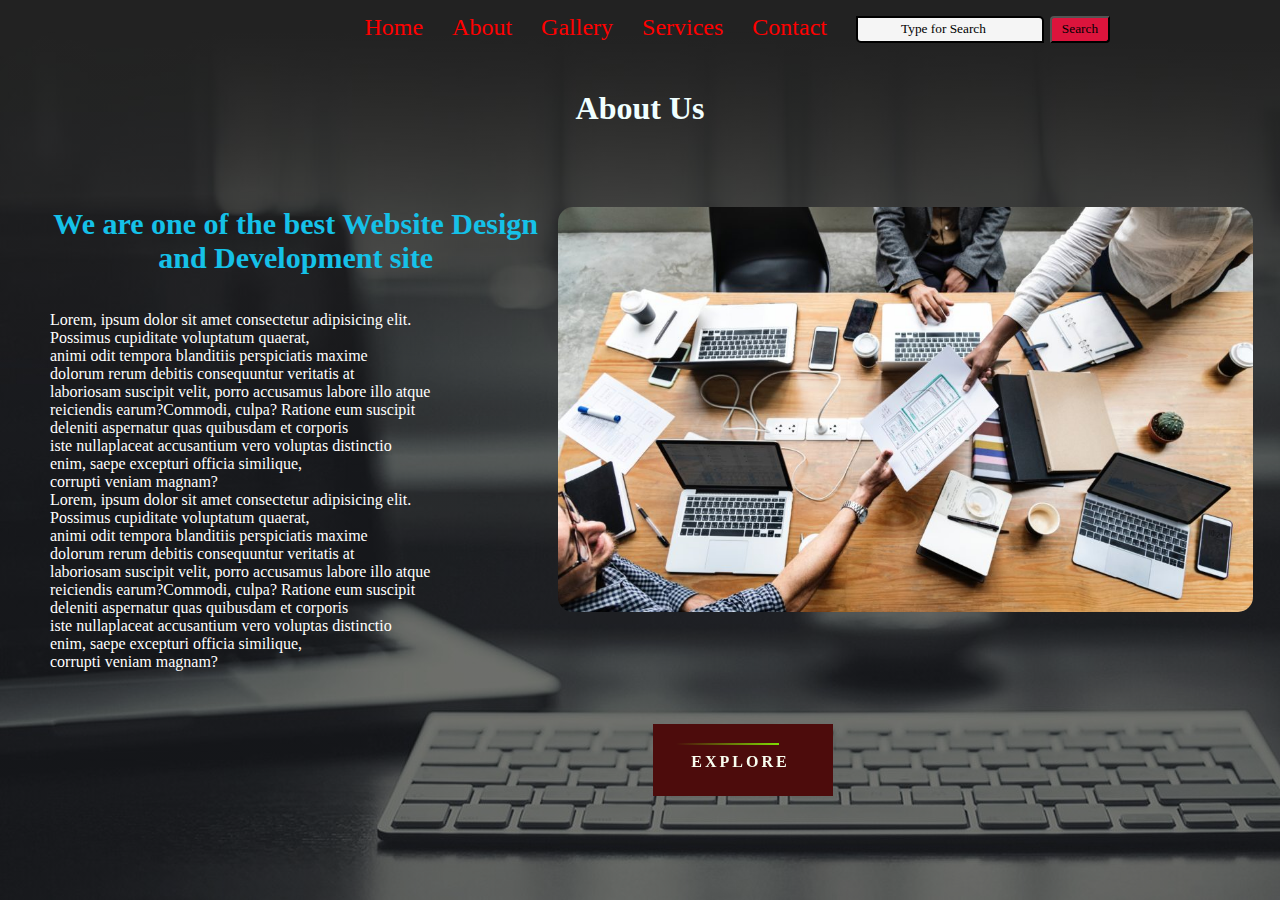
<file: about.html>
<!DOCTYPE html>
<html lang="en">
<head>
    <meta charset="UTF-8">
    <meta name="viewport" content="width=device-width, initial-scale=1.0">
    <title>ABOUT</title>
    <link rel="stylesheet" href="style.css">
</head>
<body>
    <div class="about">
        <div class="header">
            <div class="navbar">
                <nav>
                    <ul>
                        <li><a href="index.html">Home</a></li>
                        <li><a href="about.html">About</a></li>
                        <li><a href="gallery.html">Gallery</a></li>
                        <li><a href="service.html">Services</a></li>
                        <li><a href="contact.html">Contact</a></li>
                        <li class="search"><input type="search"  class="srch"  name="search"  placeholder="Type for Search">
                        <lable><a href="#"><button class="btn">Search</button></a></lable></li>
                    </ul>
                </nav>
            </div>
        </div>

        <div class="title">
            <h1>About Us</h1>
        </div>

        <section class="details">
            <div class="row">            
                 
                <div class="about_col_1"><h1 class="sub-title">We are one of the best Website Design and Development site</h1><br><br>
                    <p>Lorem, ipsum dolor sit amet consectetur adipisicing elit.<br> Possimus cupiditate voluptatum quaerat,<br> animi odit tempora blanditiis perspiciatis maxime<br> dolorum rerum debitis consequuntur veritatis at<br> laboriosam suscipit velit, porro accusamus labore illo atque <br>reiciendis earum?Commodi, culpa? Ratione eum suscipit <br>deleniti aspernatur quas quibusdam et corporis<br> iste nullaplaceat accusantium vero voluptas distinctio <br>enim, saepe excepturi officia similique,<br> corrupti veniam magnam?</p>
                    <p>Lorem, ipsum dolor sit amet consectetur adipisicing elit.<br> Possimus cupiditate voluptatum quaerat,<br> animi odit tempora blanditiis perspiciatis maxime<br> dolorum rerum debitis consequuntur veritatis at<br> laboriosam suscipit velit, porro accusamus labore illo atque <br>reiciendis earum?Commodi, culpa? Ratione eum suscipit <br>deleniti aspernatur quas quibusdam et corporis<br> iste nullaplaceat accusantium vero voluptas distinctio <br>enim, saepe excepturi officia similique,<br> corrupti veniam magnam?</p>
                </div>

                <div class="about_col">
                    <img src="image/Better-Web-Design.jpg">
                </div>
                
            </div><br><br>

            <div class="btn_1">
            <a href="#"  class="btn_2">
                <span></span>
                Explore
            </a>
            </div>
        </section>

    </div>
    
</body>
</html>
</file>
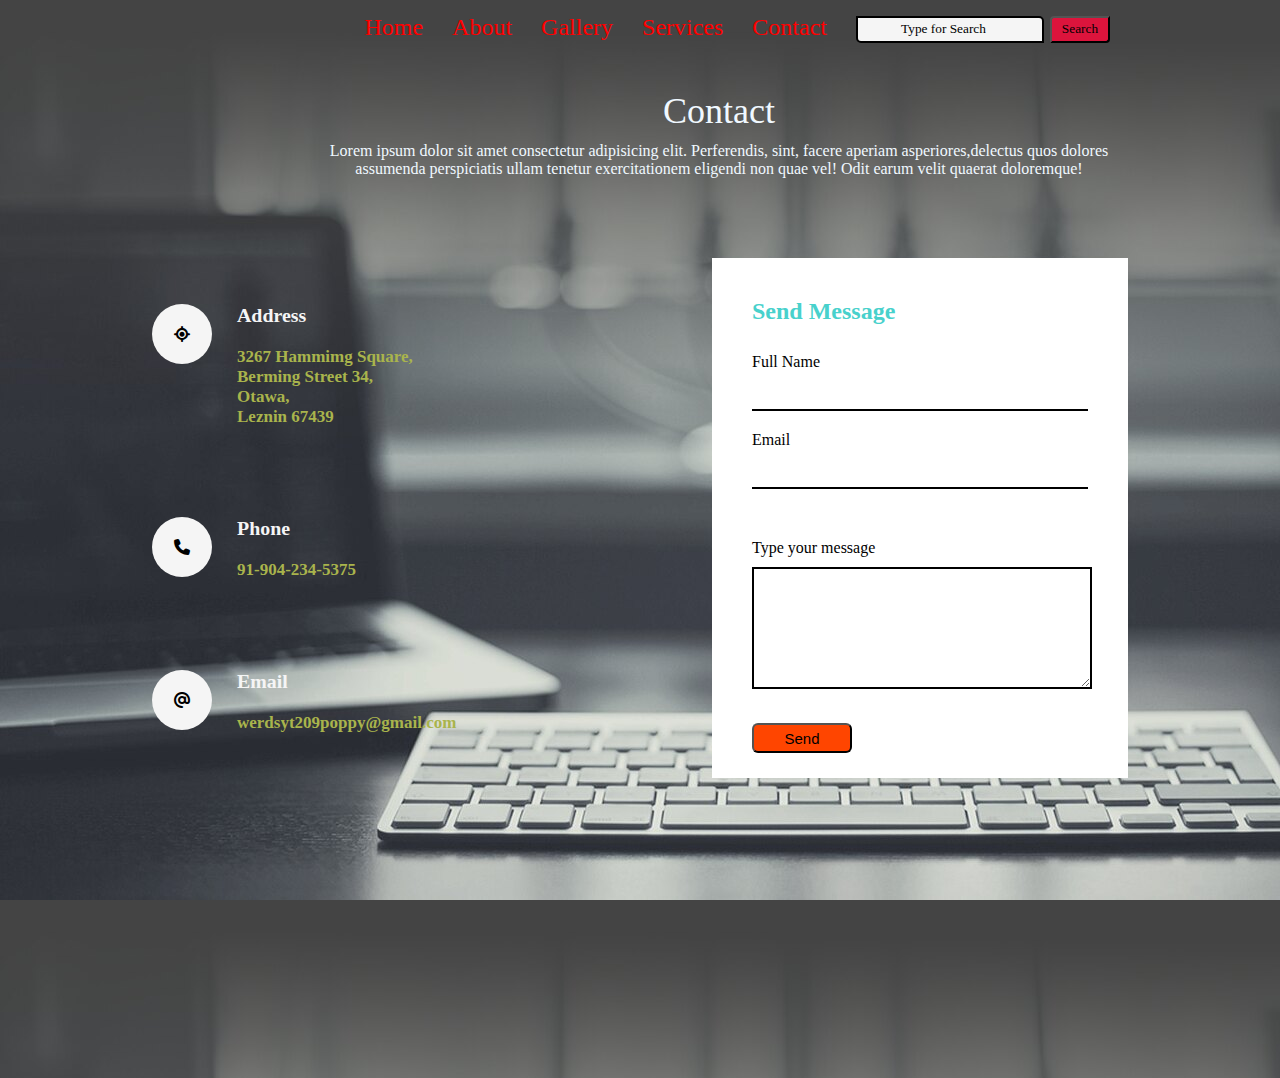
<file: contact.html>
<!DOCTYPE html>
<html lang="en">
<head>
    <meta charset="UTF-8">
    <meta name="viewport" content="width=device-width, initial-scale=1.0">
    <title>CONTACT</title>
    <link rel="stylesheet" href="style.css">
    <link rel="stylesheet" href="https://cdnjs.cloudflare.com/ajax/libs/font-awesome/6.5.2/css/all.min.css">
</head>
<body>

    <div class="contact">
        <div class="header">
            <div class="navbar">
                <nav>
                    <ul>
                        <li><a href="index.html">Home</a></li>
                        <li><a href="about.html">About</a></li>
                        <li><a href="gallery.html">Gallery</a></li>
                        <li><a href="service.html">Services</a></li>
                        <li><a href="contact.html">Contact</a></li>
                        <li class="search"><input type="search"  class="srch"  name="search"  placeholder="Type for Search">
                        <lable><a href="#"><button class="btn">Search</button></a></lable></li>
                    </ul>
                </nav>
            </div>
        </div>

        <div class="tact">
            <h2>Contact</h2>
            <p>Lorem ipsum dolor sit amet consectetur adipisicing elit. Perferendis, sint, facere aperiam asperiores,delectus quos dolores<br> assumenda perspiciatis ullam tenetur exercitationem eligendi non quae vel! Odit earum velit quaerat doloremque!</p>
        </div>
        
    <div class="container_info"> 
        <div class="con">
            <div class="contactInfo">
                <div class="square">
                    <div class="icons"><i class="fa-solid fa-location-crosshairs"></i></div>
                    <div class="text">
                        <h3>Address</h3><br>
                        <p>3267 Hammimg Square,<br>Berming Street 34, <br>Otawa,<br>Leznin 67439</p>
                    </div>
                </div>

                <div class="square">
                    <div class="icons"><i class="fa-solid fa-phone"></i></div>
                    <div class="text">
                        <h3>Phone</h3><br>
                        <p>91-904-234-5375</p>
                    </div>
                </div>

                <div class="square">
                    <div class="icons"><i class="fa-solid fa-at"></i></div>
                    <div class="text">
                        <h3>Email</h3><br>
                        <p>werdsyt209poppy@gmail.com</p>
                    </div>
                </div>
            </div>

                <div class="contactForm">
                    <form>
                        <h2>Send Message</h2>

                    <div class="Form">
                        <div class="inputBox">                          
                            <span>Full Name</span>
                            <input type="text"  name=""  required="required">
                        </div>

                        <div class="inputBox">                          
                            <span>Email</span>
                            <input type="text"  name=""  required="required">
                        </div>

                        <div class="inputText">
                            <span>Type your message</span>
                            <textarea required=""></textarea>
                        </div>

                        <div class="Box">
                            <input type="submit"  class="sendBtn" name=""  value="Send">                          
                        </div>  
                    </div>                     
                    </form>
                </div>
                

        </div>
    </div>

    </div>
    
</body>
</html>
</file>
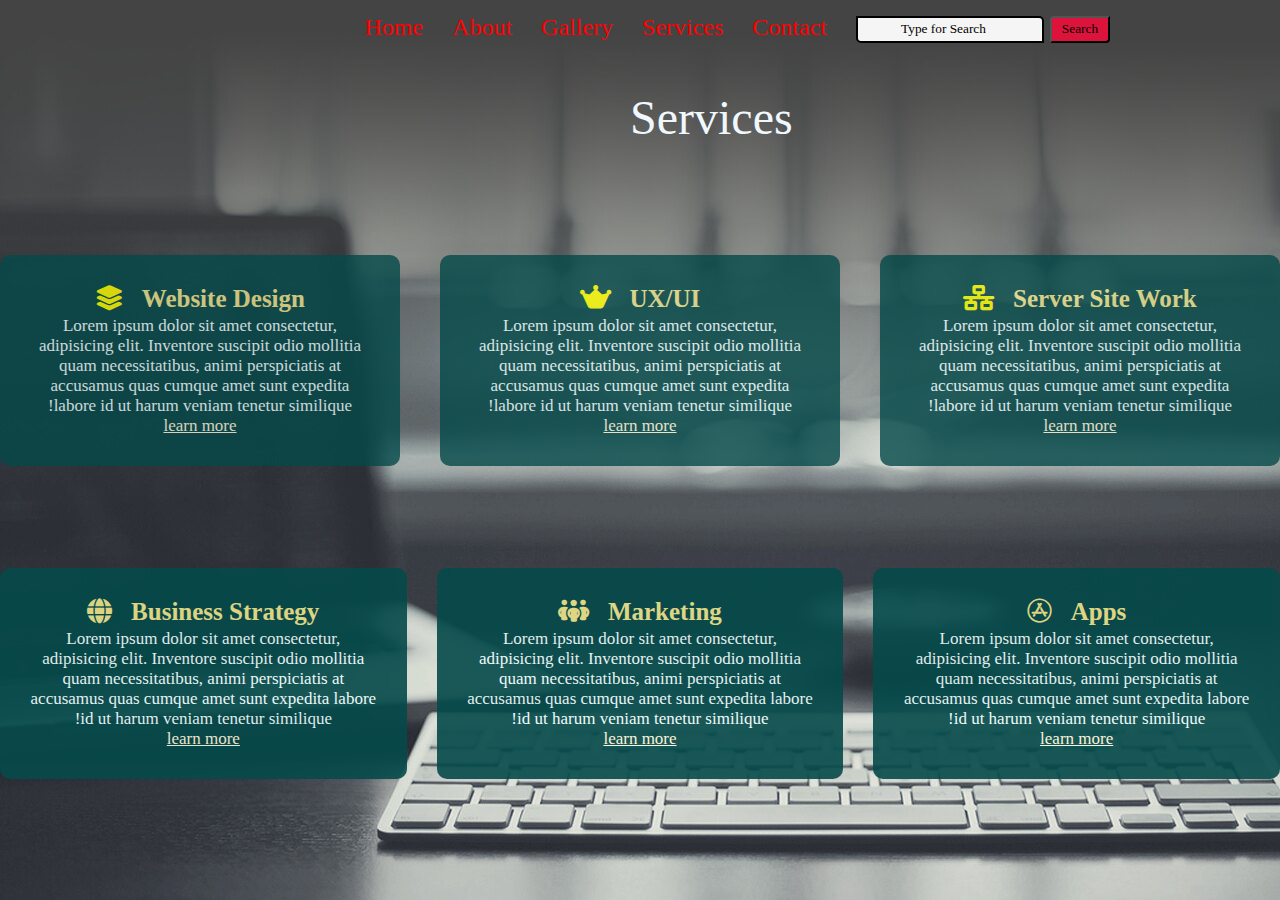
<file: service.html>
<!DOCTYPE html>
<html lang="en">
<head>
    <meta charset="UTF-8">
    <meta name="viewport" content="width=device-width, initial-scale=1.0">
    <title>SERVICES</title>
    <link rel="stylesheet" href="style.css">
    <link rel="stylesheet" href="https://cdnjs.cloudflare.com/ajax/libs/font-awesome/6.5.2/css/all.min.css">
    
    <div class="service">
        <div class="header">
            <div class="navbar">
                <nav>
                    <ul>
                        <li><a href="index.html">Home</a></li>
                        <li><a href="about.html">About</a></li>
                        <li><a href="gallery.html">Gallery</a></li>
                        <li><a href="service.html">Services</a></li>
                        <li><a href="contact.html">Contact</a></li>
                        <li class="search"><input type="search"  class="srch"  name="search"  placeholder="Type for Search">
                        <lable><a href="#"><button class="btn">Search</button></a></lable></li>
                    </ul>
                </nav>
            </div>
        </div>

        <div class="work">
            <h2>Services</h2>
        </div>
             
        <div class="services">
            <div class="services-list">
                <div class="web">               
                    <h3  class="serv">Website Design &nbsp;&nbsp;<i class="fa-solid fa-layer-group"></i></i></h3>
                    <p class="para">Lorem ipsum dolor sit amet consectetur, adipisicing elit. Inventore suscipit odio mollitia quam necessitatibus, animi perspiciatis at accusamus quas cumque amet sunt expedita labore id ut harum veniam tenetur similique!</p>
                    <a href="#">learn more</a>
                </div>
    
                <div class="web1">
                    <h3  class="serv">UX/UI &nbsp;&nbsp;<i class="fa-brands fa-web-awesome"></i></h3>
                    <p class="para">Lorem ipsum dolor sit amet consectetur, adipisicing elit. Inventore suscipit odio mollitia quam necessitatibus, animi perspiciatis at accusamus quas cumque amet sunt expedita labore id ut harum veniam tenetur similique!</p>
                    <a href="#">learn more</a>
                </div>
    
                <div class="web1"> 
                    <h3  class="serv">Server Site Work &nbsp;&nbsp;<i class="fa-solid fa-network-wired"></i></h3>
                    <p class="para">Lorem ipsum dolor sit amet consectetur, adipisicing elit. Inventore suscipit odio mollitia quam necessitatibus, animi perspiciatis at accusamus quas cumque amet sunt expedita labore id ut harum veniam tenetur similique!</p>
                    <a href="#">learn more</a>
                </div>
            </div>
        </div>

        <div class="services1">
            <div class="services-list1">
                <div class="web2">
                    <h3  class="serv1">Business Strategy &nbsp;&nbsp;<i class="fa-solid fa-globe"></i></h3>
                    <p class="para1">Lorem ipsum dolor sit amet consectetur, adipisicing elit. Inventore suscipit odio mollitia quam necessitatibus, animi perspiciatis at accusamus quas cumque amet sunt expedita labore id ut harum veniam tenetur similique!</p>
                    <a href="#">learn more</a>
                </div>
    
                <div class="web3">
                    <h3  class="serv1">Marketing &nbsp;&nbsp;<i class="fa-sharp fa-solid fa-people-group"></i></i></h3>
                    <p class="para1">Lorem ipsum dolor sit amet consectetur, adipisicing elit. Inventore suscipit odio mollitia quam necessitatibus, animi perspiciatis at accusamus quas cumque amet sunt expedita labore id ut harum veniam tenetur similique!</p>
                    <a href="#">learn more</a>
                </div>
    
                <div class="web3">
                    <h3  class="serv1">Apps  &nbsp;&nbsp;<i class="fa-brands fa-app-store"></i></h3>
                    <p class="para1">Lorem ipsum dolor sit amet consectetur, adipisicing elit. Inventore suscipit odio mollitia quam necessitatibus, animi perspiciatis at accusamus quas cumque amet sunt expedita labore id ut harum veniam tenetur similique!</p>
                    <a href="#">learn more</a>
                </div>
            </div>
        </div>
        
    </div>
</body>
</html>
</file>
<file: style.css>
*{
    margin: 0%;
    padding: 0%;
}

body{
    background-image: url(image/web_background.jpg);
}

.main{  
    background-position: center;
    background:linear-gradient(rgba(0,0,0,0.5));
    background-size: cover;
    height: 100vh;
    width: 100%;
}

.header{   
    background-size: cover;
    background-position: center;
    padding-right: 170px;
}

.logo{
    font-family: Impact, Haettenschweiler, 'Arial Narrow Bold', sans-serif;
    font-size: 50px;
    font-weight: 500;
    margin-left: 20px;
    padding-left: 20px;
    padding-top: 40px;  
    color: aliceblue;
}

.head img{
    position: absolute;
    z-index: -1;
    width: 130px;
    height: 110px;
    margin-left: 150px;
    margin-top: 20px;
} 

.navbar{
    list-style-type: none;
    margin: 0%;
    text-align: center;
    padding: 0%;
}

.navbar ul{
    float: right;
    display: inline-flex;
    justify-content: center;
    align-items: center;
}

.navbar li{
    list-style: none;
    text-indent: 29px;
    padding: 0%;
    font-size: 24px;
    margin-top: 12px;
}

.navbar li a{
    text-decoration: none;
    color: red;
    font-family: Georgia, 'Times New Roman', Times, serif;
}

.navbar li a:hover{
    color: rgb(162, 196, 69);
    transition: 0.4s ease-in-out;
}

.srch{
    border: 2px solid black;
    height: 27px;
    border-top-right-radius: 5px;
    border-bottom-left-radius: 5px;
    background: transparent;
    font-family: 'Times New Roman', Times, serif;
    text-align: center;
    padding: 10px;
    color: black;
    background-color: whitesmoke;
    }

.srch::placeholder{
    color: black;
}    

.btn{
    background-color: crimson;
    width: 60px;
    height: 27px;
    border-top-left-radius: 4px;
    border-bottom-right-radius: 4px;
    font-family: 'Times New Roman', Times, serif;
}

.btn:hover{
    background-color: rgb(148, 118, 93);
    transition: 0.4s ease-in-out;
}

.btn:focus{
    outline: none;
}

.srch{
    outline: none;
}

.container{
    width: 1200px;
    height: auto;
    margin-left: 55px;
    margin-top: 120px;
}

.container .head-1{
    font-size: 64px;
    color: white;
}

.container h1{
    color: black;
    font-size: 70px;
}

.container span{
    color: red;
    font-size: 95px;
}

.container .par{
    font-family: Arial, Helvetica, sans-serif;
    letter-spacing: 1px;
    line-height: 44px;
    font-weight: bolder;
    color: white;
}

.container .join{
    width: 90px;
    height: 30px;
    background-color: orangered;
    border-radius: 5px;
    list-style-type: none;
    cursor: pointer;
    font-style:initial;
}

.container .join a{
    text-decoration: none;
    color: black;
    transition: 0.3s;
}

.container .join:hover{
    background-color: bisque;
}

.form{
    box-sizing: 1px;
    border: 1px solid black;
    box-shadow: 2px 2px 5px 5px;
    width: 340px;
    height: 430px;
    border-radius: 7px;
    float: right;
    padding: 25px;
    position: relative;
    margin-right: 200px;
    margin-top: 98px;
    transform: translate(0%,-5%);
}

.form h3{
    width: 120px;
    height: 50px;
    text-align: center;
    padding-left: 112px;
    font-size: 22px;
    color:rgb(107, 17, 17);
}

.form label{
    font-size: 17px;
    color: white;
    padding-left: 47px;
}

.form input{
    width: 250px;
    height: 25px;
    border: 2px solid black;
    background: transparent;
    margin-left: 47px;
    border-right: none;
    border-top: none;
    border-left: none;
    color: white;
}

.form input:focus{
    outline: none;
}

.form input::placeholder{
    color: white;
}

.bn{
    width: 110px;
    height: 30px;
    border-radius: 5px;
    background-color: orangered;
    cursor: pointer;
    margin-left: 110px;
}

.bn a{
    text-decoration: none;
    font-family: 'Franklin Gothic Medium', 'Arial Narrow', Arial, sans-serif;
    color: black;
    transition: 0.3s;
}

.bn:hover{
    background-color: blanchedalmond;
}

.form .acc{
    text-align: center;
    color: azure;
}

.form .acc{
    text-align: center;
}

.form .acc a{
    color: orangered;
}

.link{
    text-align: center;
    color: azure;
}

.icon a{
    text-decoration: none;
    color: azure;
    margin-left: 32px;
}

.icon ion-icon{
    color: orange;
    transition: 0.3s ease;
}

.icon ion-icon:hover{
    color: white;
}

@media screen and (max-width:1200px){

    .header{
        width: 100%;
        height: 100px;
    }

    .navbar ul{
        margin-left: 10px;
    }

    .navbar ul li{
        margin-left: 10px;
    }

    .navbar ul li a{
        margin-left: 1.6vw;
    }

    .search{
        margin-top: 3px;
        margin-left: 260px;
        
    }

    .srch{
        height: 40px;
        width: 190px;
        font-size: 14px;
    }

    .btn{
        width: 80px;
        height: 40px;
    }

    .container{
        width: 100%;
    }

    .container .head, .container span{
        font-size: 4.5vw;
        width: 90%;
    }

    .container .par{
        width: 90%;
        font-size: 1.5vw;
    }

    .container .join{
        width: 12%;
        height: 3.5vw;
        font-size: 1.8vw;
    }
}


/*---Login Box---*/
@media screen and (max-width:1170px){
    .main{
        padding-left: 20px;
    }

    .form{
        box-sizing: 1px;
        border: 1px solid black;
        box-shadow: 2px 2px 5px 5px;
        width: 340px;
        height: 430px;
        border-radius: 7px;
        float: right;
        padding: 25px;
        position: relative;
        margin-right: 98px;
        margin-top: 120px;
    }

    .form input{
        width: 250px;
        height: 25px;
        border: 2px solid black;
        background: transparent;
        margin-left: 47px;
        border-right: none;
        border-top: none;
        border-left: none;
        color: white;
    }

    .bn a{
        font-size: 16px;
    }

    .form .acc a{
        font-size: 16px;
    }
}


@media screen and (max-width:830px){
    
    .container h1, .container span{
        font-size: 6vw;
    }

    .container .par{
        width: 90%;
        font-size: 1.8vw;
    }

    .container .join{
        width: 15%;
        height: 4.5vw;
        font-size: 2vw;
    }

    .container a{
        font-size: 2vw;
    }

    .logo{
        margin-left: 200px;
        width: 100%;
        margin-top: 15px;
        font-size: 5vw;
    }

    .head img{
        margin-left: 300px;
        margin-top: 15px;
    }

    .navbar{
        width: 100%;
    }

    .navbar ul{
        margin-top: -5px;
        margin-left: 20px;
    }

    .navbar ul li{
        margin-left: 20px;
    }

    .navbar ul li a{
        font-size: 2vw;
    }

    .srch{
        height: 30px;
        width: 160px;
        font-size: 12px;
    }

    .btn{
        height: 30px;
        width: 70px;
        font-size: 12px;
    }

    .main{
        padding-left: 20px;
    }

    .form{
        box-sizing: 1px;
        border: 1px solid black;
        box-shadow: 2px 2px 5px 5px;
        width: 340px;
        height: 430px;
        border-radius: 7px;
        float: right;
        padding: 25px;
        position: relative;
        margin-right: 98px;
        margin-top: 120px;
    }

    .form input{
        width: 250px;
        height: 25px;
        border: 2px solid black;
        background: transparent;
        margin-left: 47px;
        border-right: none;
        border-top: none;
        border-left: none;
        color: white;
    }

    .bn a{
        font-size: 16px;
    }

    .form .acc a{
        font-size: 16px;
    }
}


@media screen and (max-width:600px) {
    
    .container{
        margin-top: 80px;
        margin-left: 20px;
    }

    .logo{
        margin-left: 100px;
        font-size: 4vw;
    }

    .head img{
        margin-left: 200px;
    }

    .navbar{
        width: 100%;
    }

    .navbar ul{
        margin-top: -25px;
        margin-left: 10px;
    }

    .navbar ul li{
        margin-left: 10px;
    }

    .navbar ul li a{
        font-size: 2vw;
    }

    .search{
        margin-top: 3px;
        margin-left: 300px;
    }

    .srch{
        margin-top: -40px;
        margin-left: 39px;
        width: 100px;
        height: 20px;
        font-size: 9px;
    }

    .btn{
        height: 20px;
        width: 40px;
        font-size: 9px;
    }
}

@media screen and (max-width:460px) {
    
    .container{
        margin-top: 50px;
        margin-left: 10px;
    }

    .logo{
        margin-left: 190px;
        font-size: 2vw;
    }

    .head img{
        margin-left: 200px;
    }

    .navbar{
        width: 100%;
    }

    .navbar ul{
        margin-top: -30px;
        margin-left: 50px;
    }

    .navbar ul li{
        margin-left: 50px;
    }

    .navbar ul li a{
        font-size: 2vw;
    }

    .srch{
        margin-top: -45px;
        margin-left: 45px;
        width: 80px;
        height: 15px;
        font-size: 8px;
    }

    .btn{
        height: 15px;
        width: 30px;
        font-size: 8px;
    }
}


/*------------ABOUT-------------*/

.about{
    background-position: center;
    background:linear-gradient(rgba(0,0,0,0.5));
    background-size: cover;
    height: 100vh;
    width: 100%;
}

.title h1{
    padding-top: 90px;  
    color: azure;
    text-align: center;
}

.details{
    padding: 80px 0;
    color:white;
}

.row{
    display: flex;
    justify-content: space-between;
    flex-wrap: wrap;
    padding-left: 50px;
    padding-right: 60px;
}

.about_col_1{
    flex-basis: 42%;  
    text-align:left;
}

.sub-title{
    font-size: 30px;
    font-weight: 600;
    color:rgb(21, 193, 232);
    display: flex;
    text-align: center;
}

.about_col{
    flex-basis: 54%;
    padding-right: 30px;
}

.about_col img{
    width:110%;
    border-radius: 15px;
}

.btn_1{
    display: flex;
    justify-content: center;
    align-items: center;
    flex-direction: column;
    height: 8vh;
    width: 20vh;
    background: none;
    font-family: 'Roman';
    font-weight: bold;
    margin-left: 653px;
    margin-top: 17px;
    border: (1px solid lightblue);
    background-color:rgb(77, 12, 12) ;
    color: black;
}

.btn_1 a{
    position: relative;
    display: flex;
    padding: 10px 15px 25px;
    margin: 40px 0;
    color:azure;
    text-decoration: none;
    text-transform: uppercase;
    transition: 0.5s;
    letter-spacing: 3px;
    overflow: hidden;
    margin-right: 5px;
}

.btn_1 a:hover{
    background: #03e9f4;
    color: white;
    box-shadow: 0 0 5px #03e9f4,
                0 0 25px #03e9f4,
                0 0 50px #03e9f4,
                0 0 200px #03e9f4;
     -webkit-box-reflect:below 1px linear-gradient(transparent, #0005);
}
.btn_1 a:nth-child(1){
    filter: hue-rotate(270deg);
}

.btn_1 a span{
    position: absolute;
    display: block;
}

.btn_1 a span:nth-child(1){
    top: 0;
    left: 0;
    width: 80%;
    height: 2px;
    background: linear-gradient(90deg,transparent,#03e9f4);
    animation: animate1 1s linear infinite;
}
@keyframes animate1{
    0%{
        left: -100%;
    }
    50%,100%{
        left: 100%;
    }
}

@media screen and (max-width:1200px){

    .title{
        margin-left: 260px;
        font-size: 30px;
    }

    .about_col_1, .about_col{
        flex-basis: 100%;
    }

    .about_col_1{
        font-size: 30px;
    }

    .sub-title{
        font-size: 37px;
    }

    .about_col{
        margin-bottom: 27px;
    }

    .btn_1{
        display: flex;
        justify-content: center;
        align-items: center;
        flex-direction: column;
        height: 8vh;
        width: 20vh;
        background: none;
        font-family: 'Roman';
        font-weight: bold;
        margin-left: 650px;
        margin-top: 17px;
        border: (1px solid lightblue);
        background-color:rgb(77, 12, 12) ;
        color: black;
    }
    
    .btn_1 a{
        position: relative;
        display: flex;
        padding: 10px 15px 25px;
        margin: 48px 0;
        color:azure;
        text-decoration: none;
        text-transform: uppercase;
        transition: 0.5s;
        letter-spacing: 3px;
        overflow: hidden;
        margin-right: 5px;
    }

    .btn_1 a span{
        position:relative;
        display: block;
    }

    .btn_1 a span:nth-child(1){
        top: 0;
        left: 0;
        width: 80%;
        height: 2px;
        background: linear-gradient(90deg,transparent,#03e9f4);
        animation: animate1 1s linear infinite;
    }

}


@media screen and (max-width:1170px){

    .title{
        margin-left: 190px;
        font-size: 27px;
    }

    .about_col_1, .about_col{
        flex-basis: 100%;
    }

    .about_col_1{
        font-size: 27px;
    }

    .sub-title{
        font-size: 33px;
    }

    .about_col{
        margin-bottom: 27px;
    }

    .btn_1{
        display: flex;
        justify-content: center;
        align-items: center;
        flex-direction: column;
        height: 7vh;
        width: 17vh;
        background: none;
        font-family: 'Roman';
        font-weight: bold;
        margin-left: 460px;
        margin-top: 17px;
        border: (1px solid lightblue);
        background-color:rgb(77, 12, 12) ;
        color: black;
    }
    
    .btn_1 a{
        position: relative;
        display: flex;
        padding: 10px 15px 25px;
        margin: 42px 0;
        color:azure;
        text-decoration: none;
        text-transform: uppercase;
        transition: 0.5s;
        letter-spacing: 3px;
        overflow: hidden;
        margin-right: 5px;
    }

    .btn_1 a span{
        position:relative;
        display: block;
    }

    .btn_1 a span:nth-child(1){
        top: 0;
        left: 0;
        width: 80%;
        height: 2px;
        background: linear-gradient(90deg,transparent,#03e9f4);
        animation: animate1 1s linear infinite;
    }
    
}


@media screen and (max-width:830px){

    .title{
        margin-left: 150px;
        font-size: 23px;
    }

    .about_col_1, .about_col{
        flex-basis: 100%;
    }

    .about_col_1{
        font-size: 23px;
    }

    .sub-title{
        font-size: 30px;
    }

    .about_col{
        margin-bottom: 27px;
    }

    .btn_1{
        display: flex;
        justify-content: center;
        align-items: center;
        flex-direction: column;
        height: 5vh;
        width: 12vh;
        background: none;
        font-family: 'Roman';
        font-weight: bold;
        font-size: 13px;
        margin-left: 350px;
        margin-top: 17px;
        border: (1px solid lightblue);
        background-color:rgb(77, 12, 12) ;
        color: black;
    }
    
    .btn_1 a{
        position: relative;
        display: flex;
        padding: 10px 15px 25px;
        margin: 35px 0;
        color:azure;
        text-decoration: none;
        text-transform: uppercase;
        transition: 0.5s;
        letter-spacing: 3px;
        overflow: hidden;
        margin-right: 5px;
    }

    .btn_1 a span{
        position:relative;
        display: block;
    }

    .btn_1 a span:nth-child(1){
        top: 0;
        left: 0;
        width: 80%;
        height: 2px;
        background: linear-gradient(90deg,transparent,#03e9f4);
        animation: animate1 1s linear infinite;
    }
}


@media screen and (max-width:640px){

    .title{
        margin-left: 110px;
        font-size: 21px;
    }

    .about_col_1, .about_col{
        flex-basis: 100%;
    }

    .about_col_1{
        font-size: 21px;
    }

    .sub-title{
        font-size: 27px;
    }

    .about_col{
        margin-bottom: 27px;
    }

    .btn_1{
        display: flex;
        justify-content: center;
        align-items: center;
        flex-direction: column;
        height: 5vh;
        width: 10vh;
        background: none;
        font-family: 'Roman';
        font-weight: bold;
        font-size: 13px;
        margin-left: 300px;
        margin-top: 17px;
        border: (1px solid lightblue);
        background-color:rgb(77, 12, 12) ;
        color: black;
    }
    
    .btn_1 a{
        position: relative;
        display: flex;
        padding: 10px 15px 25px;
        margin: 30px 0;
        color:azure;
        text-decoration: none;
        text-transform: uppercase;
        transition: 0.5s;
        letter-spacing: 3px;
        overflow: hidden;
        margin-right: 5px;
    }

    .btn_1 a span{
        position:relative;
        display: block;
    }

    .btn_1 a span:nth-child(1){
        top: 0;
        left: 0;
        width: 80%;
        height: 2px;
        background: linear-gradient(90deg,transparent,#03e9f4);
        animation: animate1 1s linear infinite;
    }
}


/*-------------Gallery--------------*/

.heading{
    padding-bottom: 10px;
    text-align: center;
    width: 80%;
    color:aliceblue;
}

.heading h2{
    border-bottom: 3px solid yellowgreen;
    font-size: 3em;
    font-weight: bolder;
    margin-left: 310px;
    padding-top: 90px;
    padding-bottom: 10px;
}

.heading span{
    font-weight: lighter;
    font-family:'Trebuchet MS', 'Lucida Sans Unicode', 'Lucida Grande', 'Lucida Sans', Arial, sans-serif;
}

.box{
    width: 100%;
    min-height: 100vh;
    display: flex;
    align-items: center;
    justify-content: center;
    padding-left: 10px;
}

.galleria{
    display: grid;
    grid-template-columns: repeat(auto-fit, minmax(250px,1fr));
    grid-gap:30px;
}

.galleria img{
    width: 100%;
}

@media screen and (max-width:1200px){
    
    .header{
        width: 100%;
        height: 100px;
    }

    .navbar ul{
        margin-left: 10px;
    }

    .navbar ul li{
        margin-left: 10px;
    }

    .navbar ul li a{
        margin-left: 1.6vw;
    }

    .search{
        margin-top: 3px;
        margin-left: 260px;
        
    }

    .srch{
        height: 40px;
        width: 190px;
        font-size: 14px;
    }

    .btn{
        width: 80px;
        height: 40px;
    }


    .heading{
        text-align: center;
        width: 70%;
    }

    .heading h2{
        border-bottom: 3px solid yellowgreen;
        font-size: 3em;
        font-weight: bolder;
        margin-left: 340px;
        padding-top: 90px;
        padding-bottom: 10px;
    }

    .galleria{
        display: grid;
        grid-template-columns: repeat(auto-fit, minmax(250px,1fr));
        grid-gap:30px;
        margin-left: 30px;
    }
}


    @media screen and (max-width:1170px){
    
        .heading{
            text-align: center;
            width: 80%;
            font-size: medium;
        }
    
        .heading h2{
            border-bottom: 3px solid yellowgreen;
            font-size: 2em;
            font-weight: bolder;
            margin-left: 342px;
            padding-top: 90px;
            padding-bottom: 10px;
        }
    
        .galleria{
            display: grid;
            grid-template-columns: repeat(auto-fit, minmax(240px,1fr));
            grid-gap:30px;
            margin-left: 40px;
        }     
}


@media screen and (max-width:830px){
    
    .navbar{
        width: 100%;
    }

    .navbar ul{
        margin-top: -5px;
        margin-left: 20px;
    }

    .navbar ul li{
        margin-left: 20px;
    }

    .navbar ul li a{
        font-size: 2vw;
    }

    .srch{
        height: 30px;
        width: 160px;
        font-size: 12px;
    }

    .btn{
        height: 30px;
        width: 70px;
        font-size: 12px;
    }

    .heading{
        text-align: center;
        width: 70%;
        font-size: small;
    }

    .heading h2{
        border-bottom: 3px solid yellowgreen;
        font-size: 1.9em;
        font-weight: light;
        margin-left: 288px;
        padding-top: 60px;
        padding-bottom: 10px;
    }

    .galleria img{
        width: 70%;
    }
}


@media screen and (max-width:720px){
    
    .navbar{
        width: 100%;
    }

    .navbar ul{
        margin-top: -5px;
        margin-left: 20px;
    }

    .navbar ul li{
        margin-left: 20px;
    }

    .navbar ul li a{
        font-size: 2vw;
    }

    .srch{
        height: 30px;
        width: 160px;
        font-size: 12px;
    }

    .btn{
        height: 30px;
        width: 70px;
        font-size: 12px;
    }

    .heading{
        text-align: center;
        width: 70%;
        font-size: small;
    }

    .heading h2{
        border-bottom: 3px solid yellowgreen;
        font-size: 1.9em;
        font-weight: light;
        margin-left: 288px;
        padding-top: 60px;
        padding-bottom: 10px;
    }

    .galleria{
        margin-left: 130px;
    }

    .galleria img{
        width: 60%;
    }
}


@media screen and (max-width:640px){
    
    .navbar{
        width: 100%;
    }

    .navbar ul{
        margin-top: -25px;
        margin-left: 10px;
    }

    .navbar ul li{
        margin-left: 10px;
    }

    .navbar ul li a{
        font-size: 2vw;
    }

    .search{
        margin-top: 3px;
        margin-left: 300px;
    }

    .srch{
        margin-top: -40px;
        margin-left: 39px;
        width: 100px;
        height: 20px;
        font-size: 9px;
    }

    .btn{
        height: 20px;
        width: 40px;
        font-size: 9px;
    }

    .heading{
        text-align: center;
        width: 70%;
        font-size: smaller;
    }

    .heading h2{
        border-bottom: 3px solid yellowgreen;
        font-size: 1.9em;
        font-weight: light;
        margin-left: 260px;
        padding-top: 20px;
        padding-bottom: 10px;
    }

    .galleria{
        display: inline-block;
        margin-left: 180px;
    }

    .galleria img{
        width: 60%;
        justify-content: center;
    }
}


/*-----------------Service------------------*/


.work{
    padding-bottom: 10px;
    text-align: center;
    width: 60%;
    color:aliceblue;
}

.work h2{
    font-size: 3em;
    font-weight:normal;
    margin-left: 630px;
    padding-top: 90px;
    padding-bottom: 10px;
}

.services{
    padding: 50px 0;
}

.services-list{
    display: grid;
    grid-template-columns: repeat(auto-fit, minmax(250px, 1fr));
    grid-gap:40px;
    margin-top: 40px;
}

.serv{
    color:khaki;
    padding-bottom: 3px;
}

.serv:hover{
    color:gold;
}

.para{
    color: azure;
}

.services-list div{
    background: rgb(5, 74, 74);
    padding: 30px;
    font-size: 17px;
    font-weight: 300;
    border-radius: 10px;
    text-align: center;
    direction: rtl;
    transition:0.5s, transform 0.5s;
    opacity: 0.8;
}

.services-list div h3{
    font-size: 25px;
    font-weight: 600;
}

.services-list div a{
    color: cornsilk;
    text-decoration:underline;
}

.services-list div:hover{
    background: crimson;
    transform: translateY(-10px);                                             
}

.services1{
    padding: 50px 0;
}

.services-list1{
    display: grid;
    grid-template-columns: repeat(auto-fit, minmax(250px, 1fr));
    grid-gap:30px;
    margin-top: 2px;
}

.serv1{
    color:khaki;
    padding-bottom: 3px;
}

.serv1:hover{
    color:gold;
}

.para1{
    color: azure;
}

.services-list1 div{
    background: rgb(5, 74, 74);
    padding: 30px;
    font-size: 17px;
    font-weight: 300;
    border-radius: 10px;
    text-align: center;
    direction: rtl;
    transition:0.5s, transform 0.5s;
    opacity: 0.9;
}

.services-list1 div h3{
    font-size: 25px;
    font-weight: 600;
}

.services-list1 div a{
    color: cornsilk;
    text-decoration:underline;
}

.services-list1 div:hover{
    background: crimson;
    transform: translateY(-10px);                                             
}

.services-list div i{
    color: yellow;
}



@media screen and (max-width:1200px){
    
    .header{
        width: 100%;
        height: 100px;
    }

    .navbar ul{
        margin-left: 10px;
    }

    .navbar ul li{
        margin-left: 10px;
    }

    .navbar ul li a{
        margin-left: 1.6vw;
    }

    .search{
        margin-top: 3px;
        margin-left: 260px;
        
    }

    .srch{
        height: 40px;
        width: 190px;
        font-size: 14px;
    }

    .btn{
        width: 80px;
        height: 40px;
    }

    .work{
        padding-bottom: 10px;
        text-align: center;
        width: 60%;
        color:aliceblue;
    }

    .work h2{
        font-size: 3em;
        font-weight:normal;
        margin-left: 490px;
        padding-top: 90px;
        padding-bottom: 10px;
    }

    .services{
        padding-left: 40px;
    }

    .services-list div h3{
        font-size: 25px;
        font-weight: 600;
    }

    .services-list1 div h3{
        font-size: 25px;
        font-weight: 600;
    }
    
    
    .services-list{
        display: grid;
        grid-template-columns: repeat(auto-fit, minmax(240px, 1fr));
        grid-gap:40px;
        margin-top: 40px;
    }

    .services1{
        padding-left: 40px;
    }
    
    .services-list1{
        display: grid;
        grid-template-columns: repeat(auto-fit,minmax(240px, 1fr));
        grid-gap:30px;
        margin-top: 2px;
    }
    
}

@media screen and (max-width:1170px){

    .work{
        padding-bottom: 10px;
        text-align: center;
        width: 60%;
        color:aliceblue;
    }

    .work h2{
        font-size: 3em;
        font-weight:normal;
        margin-left: 450px;
        padding-top: 80px;
        padding-bottom: 10px;
    }

    .services{
        padding-left: 70px;
    }

    .services-list div h3{
        font-size: 25px;
        font-weight: 600;
    }

    .services-list1 div h3{
        font-size: 25px;
        font-weight: 600;
    }

    .services-list{
        display: grid;
        grid-template-columns: repeat(auto-fit, minmax(240px, 1fr));
        grid-gap:29px;
        margin-top: 40px;
    }

    .services-list div{
        background: rgb(5, 74, 74);
        padding: 30px;
        font-size: 17px;
        font-weight: 290;
        border-radius: 10px;
        text-align: center;
        direction: rtl;
        transition:0.5s, transform 0.5s;
        opacity: 0.8;
    }

    .services-list1 div{
        background: rgb(5, 74, 74);
        padding: 30px;
        font-size: 17px;
        font-weight: 290px;
        border-radius: 10px;
        text-align: center;
        direction: rtl;
        transition:0.5s, transform 0.5s;
        opacity: 0.9;
    }

    .services1{
        padding-left: 70px;
    }
    
    .services-list1{
        display: grid;
        grid-template-columns: repeat(auto-fit,minmax(240px, 1fr));
        grid-gap:28px;
        margin-top: 2px;
    }
}   


@media screen and (max-width:830px){

    .navbar ul{
        margin-top: -5px;
        margin-left: 20px;
    }

    .navbar ul li{
        margin-left: 20px;
    }

    .navbar ul li a{
        font-size: 2vw;
    }

    .srch{
        height: 30px;
        width: 160px;
        font-size: 12px;
    }

    .btn{
        height: 30px;
        width: 70px;
        font-size: 12px;
    }


    .work{
        text-align: center;
        width: 70%;
        font-size: small;
    }

    .work h2{
        font-size: 2em;
        font-weight: light;
        display: flex;      
        margin-left: 399px;
        padding-top: 50px;
        padding-bottom: 3px;
    }

    .services{
        padding-left: 70px;
    }

    .services-list div h3{
        font-size: 20px;
        font-weight: 500;
        }

    .services-list1 div h3{
        font-size: 20px;
        font-weight: 500;
        }
    
    .services-list{
        display: inline-block;
        margin-top: 2px;
    }

    .services-list div{
        background: rgb(5, 74, 74);
        padding: 30px;
        font-size: 16px;
        font-weight: 290;
        border-radius: 10px;
        text-align: center;
        direction: rtl;
        transition:0.5s, transform 0.5s;
        opacity: 0.8;
    }

    .services-list1 div{
        background: rgb(5, 74, 74);
        padding: 30px;
        font-size: 16px;
        font-weight: 280px;
        border-radius: 10px;
        text-align: center;
        direction: rtl;
        transition:0.5s, transform 0.5s;
        opacity: 0.9;
    }

    .services1{
        padding-left: 70px;
    }
    
    .services-list1{
        display: inline-block;
    }

    .web{
        margin-top: 2px;
    }

    .web1{
        margin-top: 20px;
    }

    .web3{
        margin-top: 20px;
    }

}   


@media screen and (max-width:720px){

    .work{
        text-align: center;
        width: 60%;
        font-size: small;
    }

    .work h2{
        font-size: 1.9em;
        font-weight: light;
        display: flex;      
        margin-left: 300px;
        padding-top: 50px;
        padding-bottom: 2px;
    }

    .services{
        padding-left: 70px;
    }

    .services-list div h3{
        font-size: 19px;
        font-weight: 490;
    }

    .services-list1 div h3{
        font-size: 19px;
        font-weight: 490;
    }
    
    .services-list{
        display: inline-block;       
    }

    .services-list div{
        background: rgb(5, 74, 74);
        padding: 28px;
        font-size: 12px;
        font-weight: 280;
        border-radius: 10px;
        text-align: center;
        direction: rtl;
        transition:0.5s, transform 0.5s;
        opacity: 0.8;
    }

    .services-list1 div{
        background: rgb(5, 74, 74);
        padding: 28px;
        font-size: 12px;
        font-weight: 280px;
        border-radius: 10px;
        text-align: center;
        direction: rtl;
        transition:0.5s, transform 0.5s;
        opacity: 0.9;
    }

    .services1{
        padding-left: 70px;
    }
    
    .services-list1{
        display: inline-block;
    }
}   


@media screen and (max-width:640px){

    .navbar{
        width: 100%;
    }

    .navbar ul{
        margin-top: -25px;
        margin-left: 10px;
    }

    .navbar ul li{
        margin-left: 10px;
    }

    .navbar ul li a{
        font-size: 2vw;
    }

    .search{
        margin-top: 3px;
        margin-left: 300px;
    }

    .srch{
        margin-top: -40px;
        margin-left: 39px;
        width: 100px;
        height: 20px;
        font-size: 9px;
    }

    .btn{
        height: 20px;
        width: 40px;
        font-size: 9px;
    }  


    .work{
        text-align: center;
        width: 60%;
        font-size: small;
    }

    .work h2{
        font-size: 1.9em;
        font-weight: light;
        display: flex;      
        margin-left: 300px;
        padding-top: 40px;
        padding-bottom: 2px;
    }

    .services{
        padding-left: 70px;
    }

    .services-list div h3{
        font-size: 18px;
        font-weight: 480;
    }

    .services-list1 div h3{
        font-size: 18px;
        font-weight: 480;
    }
    
    .services-list{
        display: inline-block;       
    }

    .services-list div{
        background: rgb(5, 74, 74);
        padding: 28px;
        font-size: 12px;
        font-weight: 280;
        border-radius: 10px;
        text-align: center;
        direction: rtl;
        transition:0.5s, transform 0.5s;
        opacity: 0.8;
    }

    .services-list1 div{
        background: rgb(5, 74, 74);
        padding: 28px;
        font-size: 12px;
        font-weight: 280px;
        border-radius: 10px;
        text-align: center;
        direction: rtl;
        transition:0.5s, transform 0.5s;
        opacity: 0.9;
    }

    .services1{
        padding-left: 70px;
    }
    
    .services-list1{
        display: inline-block;
    }

    .web{
        margin-top: 2px;
    }

    .web1{
        margin-top: 20px;
    }

    .web3{
        margin-top: 20px;
    }
}   


/*-------------------Contact--------------------*/

.tact{
    max-width: 800px;
    text-align: center;
    padding-top: 90px;
    margin-left: 319px;
}

.tact h2{
    font-size: 36px;
    font-weight: 500;
    color: aliceblue;
}

.tact p{
    margin-top: 10px;
    font-weight: 300;
    color: aliceblue;
}

.container_info{
    position: relative;
    min-height: 100vh;
    padding: 50px 80px;
    display:list-item;
    justify-content: center;
    align-items: center; 
    background-size: cover;
    box-sizing: border-box;
}

.con{
    width: 100%;
    display: flex;
    justify-content: center;
    align-items: center;
    margin-top: 30px;  
}

.con .contactInfo{
    width: 50%;
    display: flex;
    flex-direction: column;
}

.con .contactInfo .square{
    position: relative;
    padding: 45px 0;
    display: flex;
}

.con .contactInfo .square .icons{
    min-width: 60px;
    height: 60px;
    display: flex;
    background: whitesmoke;
    justify-content: center;
    align-items: center;
    border-radius: 50%;
}

.contactInfo .square .text{
    display: flex;
    margin-left:25px;
    font-size: 17px;
    color: rgb(169, 180, 76);
    flex-direction: column;
    font-weight: 700;
}

.contactInfo .square .text h3{
    font-weight: 600;
    color: whitesmoke;
}

.Form{
    margin-top: 20px;
}

.contactForm{
    width: 30%;
    height: 440px;
    padding: 40px;
    background-color: white;
}

.contactForm h2{
    color: mediumturquoise;
    padding-bottom: 8px;
}

.contactForm .inputBox{
    position: relative;
    width: 100%;
    margin-top: 10px;
}

.contactForm .inputBox input{
    width: 100%;
    padding: 5px 0;
    font-size: 16px;
    margin: 10px 0;
    border: none;
    border-bottom: 2px solid black;
    outline: none;
}

.inputText{
    margin-top: 40px;
}

.contactForm .inputText textarea{
    width: 100%;
    height: 100px;
    padding: 9px 0;
    font-size: 16px;
    margin: 10px 0;
    border: 2px solid black;
    outline: none;
}

.contactForm span{
   padding-top: 60px;
}

.contactForm .inputBox span:hover{
    color: red;
    font-size: 15px;
    transform: translateY(-20px);
}

.Box{
    padding-top: 20px;
}

.sendBtn{
    width: 100px;
    background-color: orangered;
    height: 30px;
    border-radius: 6px;
    font-family:Arial, Helvetica, sans-serif;
    font-size: 15px;
    font-weight: 100;
    cursor: pointer;
}

.sendBtn:hover{
    color: orange;
    opacity: 0.8;
}


@media screen and (max-width:1170px){
    .tact{
        max-width: 750px;
        text-align: center;
        padding-top: 90px;
        margin-left: 210px;
    }
    
    .tact h2{
        font-size: 36px;
        font-weight: 500;
        color: aliceblue;
    }
    
    .tact p{
        margin-top: 10px;
        font-weight: 300;
        color: aliceblue;
    }

    .con .contactInfo .square .icons{
        min-width: 40px;
        height: 40px;
        display: flex;
        background: whitesmoke;
        justify-content: center;
        align-items: center;
        border-radius: 50%;
    }

    .contactForm{
        width: 40%;
        height: 440px;
        padding: 40px;
        background-color: white;
    }
}


    @media screen and (max-width:940px){

        .navbar ul{
            margin-top: -5px;
            margin-left: 20px;
        }
    
        .navbar ul li{
            margin-left: 20px;
        }
    
        .navbar ul li a{
            font-size: 2vw;
        }
    
        .srch{
            height: 30px;
            width: 160px;
            font-size: 12px;
        }
    
        .btn{
            height: 30px;
            width: 70px;
            font-size: 12px;
        }
    
        .tact{
            max-width: 750px;
            text-align: center;
            padding-top: 40px;
            margin-left: 160px;
        }
        
        .tact h2{
            font-size: 30px;
            font-weight: 500;
            color: aliceblue;
        }
        
        .tact p{
            margin-top: 10px;
            font-weight: 200;
            color: aliceblue;
            font-size:18px ;
            width: 68%;
            padding-left: 90px;
        }
    
        .contactForm{
            width: 49%;
            height: 410px;
            padding: 40px;
            background-color: white;
        }

        .con .contactInfo .square{
            position: relative;
            padding: 40px 0;
            display: flex;
        }

        .con .contactInfo{
            width: 50%;
            display: flex;
            flex-direction: column;
        }

        .con .contactInfo .square .icons{
            min-width: 40px;
            height: 40px;
            display: flex;
            background: whitesmoke;
            justify-content: center;
            align-items: center;
            border-radius: 50%;
        }
        
        .contactInfo .square .text{
            display: flex;
            margin-left:27px;
            font-size: 17px;
            color: rgb(169, 180, 76);
            flex-direction: column;
            font-weight: 300;
        }
        
        .contactInfo .square .text h3{
            font-weight: 400;
            color: whitesmoke;
        }

        .contactForm .inputBox input{
            width: 100%;
            padding: 5px 0;
            font-size: 12px;
            margin: 10px 0;
            border: none;
            border-bottom: 1px solid black;
            outline: none;
        }

        .contactForm .inputText textarea{
            width: 100%;
            height: 100px;
            padding: 8px 0;
            font-size: 14px;
            margin: 9px 0;
            border: 1px solid black;
            outline: none;
        }

        .contactForm span{
            padding-top: 60px;
            font-size: 14px;
         }

         .contactForm h2{
            font-size: 17px;
            padding-bottom: 6px;
        }

        .inputText{
            margin-top: 30px;
        }

        .Box{
            padding-top: 15px;
        }
        
        .sendBtn{
            width: 80px;
            background-color: orangered;
            height: 27px;
            border-radius: 6px;
            font-family:Arial, Helvetica, sans-serif;
            font-size: 13px;
            font-weight: 90;
            cursor: pointer;
        }
    }


    @media screen and (max-width:830px) {
        

        .navbar ul{
            margin-top: -5px;
            margin-left: 20px;
        }
    
        .navbar ul li{
            margin-left: 20px;
        }
    
        .navbar ul li a{
            font-size: 2vw;
        }
    
        .srch{
            height: 30px;
            width: 160px;
            font-size: 12px;
        }
    
        .btn{
            height: 30px;
            width: 70px;
            font-size: 12px;
        }
    
        .tact{
            max-width: 720px;
            text-align: center;
            padding-top: 30px;
            margin-left: 110px;
        }
        
        .tact h2{
            font-size: 24px;
            font-weight: 400;
            color: aliceblue;
            padding-bottom: 5px;
        }
        
        .tact p{
            margin-top: 10px;
            font-weight: 100;
            color: aliceblue;
            font-size:15px ;
            width: 70%;
            margin-left: 20px;
        }

        .con{
            flex-direction: column;
        }
    
        .contactForm{
            width: 35%;
            height: 360px;
            padding: 40px;
            background-color: white;
        }

        .con .contactInfo .square{
            position: relative;
            padding: 40px 0;
            display: flex;
        }

        .con .contactInfo{
            width: 50%;
            display: flex;
            flex-direction: column;
        }

        .con .contactInfo .square .icons{
            min-width: 25px;
            height: 25px;
            display: flex;
            background: whitesmoke;
            justify-content: center;
            align-items: center;
            border-radius: 50%;
        }
        
        .contactInfo .square .text{
            display: flex;
            margin-left:27px;
            font-size: 13px;
            color: rgb(169, 180, 76);
            flex-direction: column;
            font-weight: 300;
        }

        .contactInfo .square .text p{
            font-size: 15px;
            font-weight:300;
        }
        
        .contactInfo .square .text h3{
            font-weight: 390;
            color: whitesmoke;
            font-size: 16px;
        }

        .contactForm .inputBox input{
            width: 100%;
            padding: 5px 0;
            font-size: 12px;
            margin: 10px 0;
            border: none;
            border-bottom: 1px solid black;
            outline: none;
        }

        .contactForm .inputText textarea{
            width: 100%;
            height: 80px;
            padding: 8px 0;
            font-size: 14px;
            margin: 9px 0;
            border: 1px solid black;
            outline: none;
        }

        .contactForm span{
            padding-top: 60px;
            font-size: 14px;
         }

         .contactForm h2{
            font-size: 15px;
            padding-bottom: 5px;
        }

        .inputText{
            margin-top: 29px;
        }

        .Box{
            padding-top: 14px;
        }
        
        .sendBtn{
            width: 60px;
            background-color: orangered;
            height: 25px;
            border-radius: 6px;
            font-family:Arial, Helvetica, sans-serif;
            font-size: 11px;
            font-weight: 70;
            cursor: pointer;
        }
    }


    @media screen and (max-width:720px){
    
        .navbar{
            width: 100%;
        }
    
        .navbar ul{
            margin-top: -5px;
            margin-left: 20px;
        }
    
        .navbar ul li{
            margin-left: 20px;
        }
    
        .navbar ul li a{
            font-size: 2vw;
        }
    
        .srch{
            height: 30px;
            width: 160px;
            font-size: 12px;
        }
    
        .btn{
            height: 30px;
            width: 70px;
            font-size: 12px;
        }

        .tact{
            max-width: 720px;
            text-align: center;
            padding-top: 20px;
            margin-left: 110px;
        }
        
        .tact h2{
            font-size: 24px;
            font-weight: 400;
            color: aliceblue;
            padding-bottom: 5px;
        }
        
        .tact p{
            margin-top: 10px;
            font-weight: 100;
            color: aliceblue;
            font-size:15px ;
            width: 70%;
            margin-left: 20px;
        }

        .con{
            flex-direction: column;
        }
    
        .contactForm{
            width: 35%;
            height: 360px;
            padding: 40px;
            background-color: white;
        }

        .con .contactInfo .square{
            position: relative;
            padding: 40px 0;
            display: flex;
        }

        .con .contactInfo{
            width: 50%;
            display: flex;
            flex-direction: column;
        }

        .con .contactInfo .square .icons{
            min-width: 25px;
            height: 25px;
            display: flex;
            background: whitesmoke;
            justify-content: center;
            align-items: center;
            border-radius: 50%;
        }
        
        .contactInfo .square .text{
            display: flex;
            margin-left:27px;
            font-size: 13px;
            color: rgb(169, 180, 76);
            flex-direction: column;
            font-weight: 300;
        }

        .contactInfo .square .text p{
            font-size: 15px;
            font-weight:300;
        }
        
        .contactInfo .square .text h3{
            font-weight: 390;
            color: whitesmoke;
            font-size: 16px;
        }

        .contactForm .inputBox input{
            width: 100%;
            padding: 5px 0;
            font-size: 12px;
            margin: 10px 0;
            border: none;
            border-bottom: 1px solid black;
            outline: none;
        }

        .contactForm .inputText textarea{
            width: 100%;
            height: 80px;
            padding: 8px 0;
            font-size: 14px;
            margin: 9px 0;
            border: 1px solid black;
            outline: none;
        }

        .contactForm span{
            padding-top: 60px;
            font-size: 14px;
         }

         .contactForm h2{
            font-size: 15px;
            padding-bottom: 5px;
        }

        .inputText{
            margin-top: 29px;
        }

        .Box{
            padding-top: 14px;
        }
        
        .sendBtn{
            width: 60px;
            background-color: orangered;
            height: 25px;
            border-radius: 6px;
            font-family:Arial, Helvetica, sans-serif;
            font-size: 11px;
            font-weight: 70;
            cursor: pointer;
        }
    }
        

    @media screen and (max-width:640px){

        .navbar{
            width: 100%;
        }
    
        .navbar ul{
            margin-top: -25px;
            margin-left: 12px;
        }
    
        .navbar ul li{
            margin-left: 12px;
        }
    
        .navbar ul li a{
            font-size: 2vw;
        }
    
        .search{
            margin-top: 3px;
            margin-left: 300px;
        }
    
        .srch{
            margin-top: -40px;
            margin-left: 39px;
            width: 100px;
            height: 20px;
            font-size: 9px;
        }
    
        .btn{
            height: 20px;
            width: 40px;
            font-size: 9px;
        }  

        .tact{
            max-width: 740px;
            text-align: center;
            padding-top: 20px;
            margin-left: 90px;
        }
        
        .tact h2{
            font-size: 22px;
            font-weight: 390;
            color: aliceblue;
            padding-bottom: 5px;
        }
        
        .tact p{
            margin-top: 5px;
            font-weight: 100;
            color: aliceblue;
            font-size:15px ;
            width: 70%;
            margin-left: 5px;
        }

        .con{
            flex-direction: column;
        }
    
        .contactForm{
            width: 45%;
            height: 310px;
            padding: 40px;
            background-color: white;
        }

        .con .contactInfo .square{
            position: relative;
            padding: 30px 0;
            display: flex;
        }

        .con .contactInfo{
            width: 50%;
            display: flex;
            flex-direction: column;
        }

        .con .contactInfo .square .icons{
            min-width: 22px;
            height: 22px;
            display: flex;
            background: whitesmoke;
            justify-content: center;
            align-items: center;
            border-radius: 50%;
        }
        
        .contactInfo .square .text{
            display: flex;
            margin-left:27px;
            font-size: 13px;
            color: rgb(169, 180, 76);
            flex-direction: column;
            font-weight: 200;
        }

        .contactInfo .square .text p{
            font-size: 15px;
            font-weight:300;
        }
        
        .contactInfo .square .text h3{
            font-weight: 390;
            color: whitesmoke;
            font-size: 16px;
        }

        .contactForm .inputBox input{
            width: 100%;
            padding: 3px 0;
            font-size: 10px;
            margin: 7px 0;
            border: none;
            border-bottom: 1px solid black;
            outline: none;
        }

        .contactForm .inputText textarea{
            width: 100%;
            height: 60px;
            padding: 7px 0;
            font-size: 14px;
            margin: 9px 0;
            border: 1px solid black;
            outline: none;
        }

        .contactForm span{
            padding-top: 60px;
            font-size: 12px;
         }

         .contactForm h2{
            font-size: 14px;
            padding-bottom: 5px;
        }

        .inputText{
            margin-top: 22px;
        }

        .Box{
            padding-top: 12px;
        }
        
        .sendBtn{
            width: 57px;
            background-color: orangered;
            height: 24px;
            border-radius: 6px;
            font-family:Arial, Helvetica, sans-serif;
            font-size: 11px;
            font-weight: 60;
            cursor: pointer;
        }
    }
</file>
